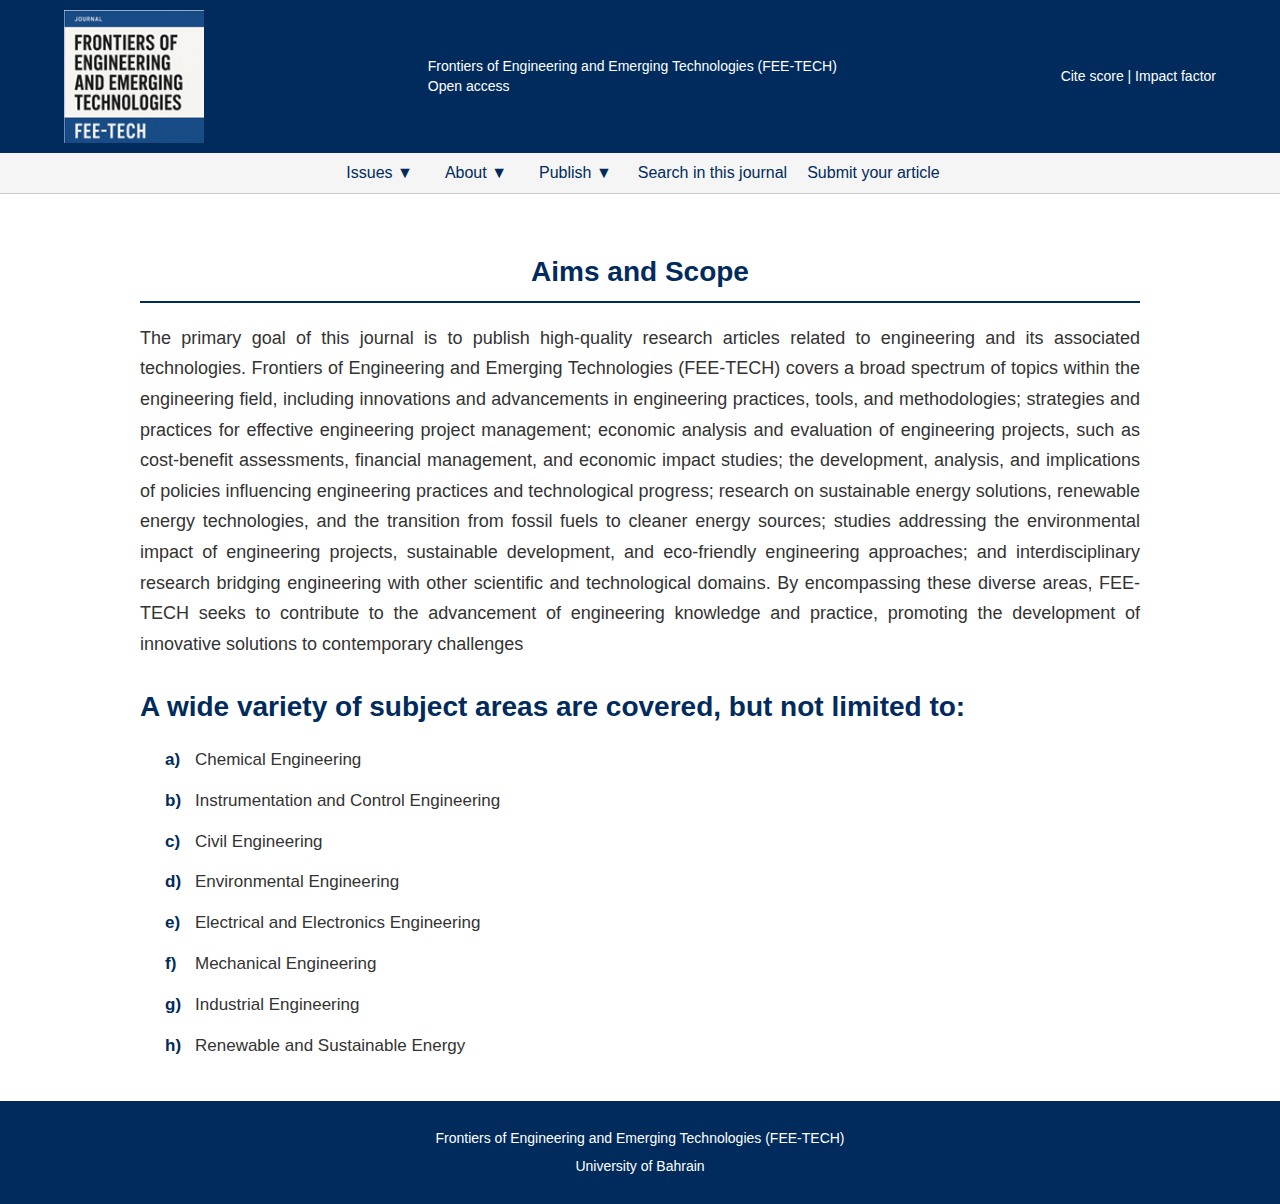
<file: index.html>
<!DOCTYPE html>
<html lang="en">

<head>
    <meta charset="UTF-8">
    <meta name="viewport" content="width=device-width, initial-scale=1.0">
    <title>Aims & Scope - Frontiers of Engineering and Emerging Technologies (FEE-TECH)</title>
    <link rel="icon" type="image/png" href="/images/logo2.png">
    <link rel="stylesheet" href="css/nav.css">
    <link rel="stylesheet" href="css/aims.css">
    <link rel="stylesheet" href="css/Global.css">

</head>

<body>
    <header class="Header">
        <div class="Nav-Container">
            <img src="images/Picture2.png" width="140px" alt="ali">
            <div class="Nav-Title">
                <p>Frontiers of Engineering and Emerging Technologies (FEE-TECH)</p>
                <p>Open access</p>
            </div>
            <div class="Cite-Score">
                <p>Cite score | Impact factor</p>
            </div>
        </div>
    </header>


    <div class="list-Container">

        <div class="list">
            <div class="list-item">
                <button class="dropbtn">Issues ▼</button>
                <div class="dropdown-content">
                    <a href="#">Latest Issue</a>
                    <a href="#">All Issues</a>
                </div>

            </div>

            <div class="list-item">
                <button class="dropbtn">About ▼</button>
                <div class="dropdown-content">
                    <a href="index.html">Aims and scope</a>
                    <a href="Editorial.html">Editorial board</a>
                    <a href="insight.html">Journal insights</a>
                </div>
            </div>

            <div class="list-item">
                <button class="dropbtn">Publish ▼</button>
                <div class="dropdown-content">
                    <a href="guide.html">Guide for authors</a>
                    <a href="#">Call for papers</a>
                </div>
            </div>

            <a href="#">Search in this journal</a>
            <a href="#">Submit your article</a>
            

        </div>
    </div>


    <div class="Aim">
        <h1>Aims and Scope</h1>
        <p>
            The primary goal of this journal is to publish high-quality research articles related to engineering and its
            associated technologies. Frontiers of Engineering and Emerging Technologies (FEE-TECH) covers a broad
            spectrum of topics within the engineering field, including innovations and advancements in engineering
            practices, tools, and methodologies; strategies and practices for effective engineering project management;
            economic analysis and evaluation of engineering projects, such as cost-benefit assessments, financial
            management, and economic impact studies; the development, analysis, and implications of policies influencing
            engineering practices and technological progress; research on sustainable energy solutions, renewable energy
            technologies, and the transition from fossil fuels to cleaner energy sources; studies addressing the
            environmental impact of engineering projects, sustainable development, and eco-friendly engineering
            approaches; and interdisciplinary research bridging engineering with other scientific and technological
            domains. By encompassing these diverse areas, FEE-TECH seeks to contribute to the advancement of engineering
            knowledge and practice, promoting the development of innovative solutions to contemporary challenges
        </p>
        <h2>A wide variety of subject areas are covered, but not limited to:</h2>
        <ol>
            <li>Chemical Engineering</li>
            <li>Instrumentation and Control Engineering</li>
            <li>Civil Engineering</li>
            <li>Environmental Engineering</li>
            <li>Electrical and Electronics Engineering</li>
            <li>Mechanical Engineering</li>
            <li>Industrial Engineering</li>
            <li>Renewable and Sustainable Energy</li>
        </ol>

    </div>

    <footer class="footer">
        <div class="footer-content">
            <p>Frontiers of Engineering and Emerging Technologies (FEE-TECH)</p>
            <p>University of Bahrain </p>
        </div>
    </footer>



</body>

</html>
</file>
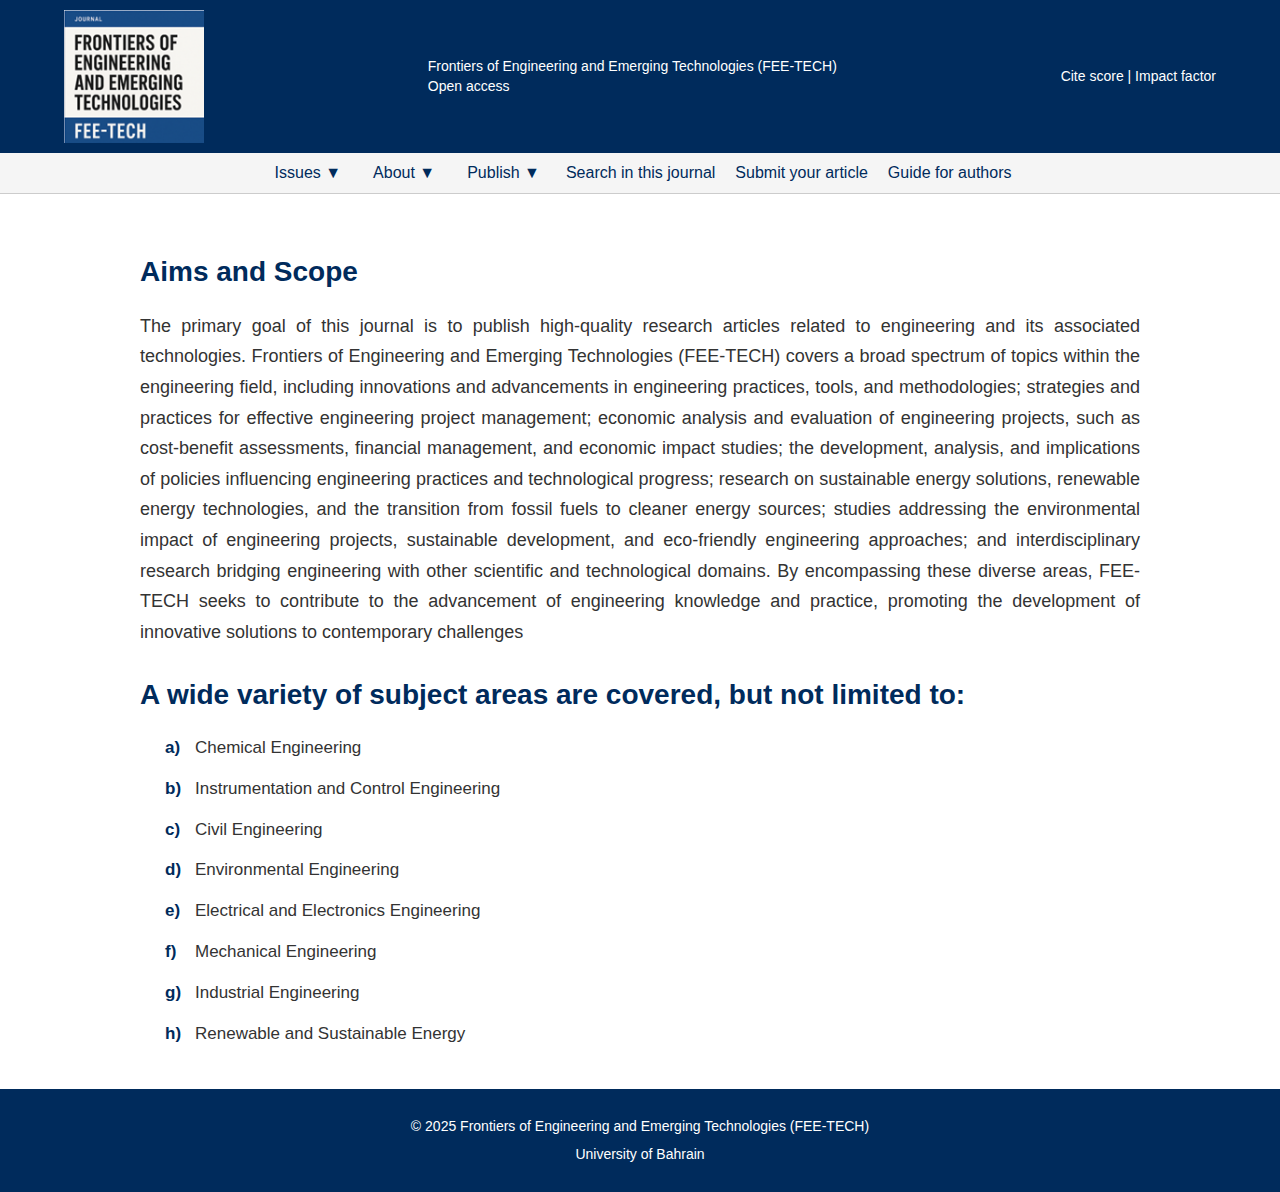
<file: html/index.html>
<!DOCTYPE html>
<html lang="en">

<head>
    <meta charset="UTF-8">
    <meta name="viewport" content="width=device-width, initial-scale=1.0">
    <title>Aims & Scope</title>
    <link rel="stylesheet" href="/css/nav.css">
    <link rel="stylesheet" href="/css/aims.css">

</head>

<body>
    <header class="Header">
        <div class="Nav-Container">
            <img src="/images/Picture2.png" width="140px" alt="ali">
            <div class="Nav-Title">
                <p>Frontiers of Engineering and Emerging Technologies (FEE-TECH)</p>
                <p>Open access</p>
            </div>
            <div class="Cite-Score">
                <p>Cite score | Impact factor</p>
            </div>
        </div>
    </header>


    <div class="list-Container">

        <div class="list">
            <div class="list-item">
                <button class="dropbtn">Issues ▼</button>
                <div class="dropdown-content">
                    <a href="#">Latest Issue</a>
                    <a href="#">All Issues</a>
                </div>

            </div>

            <div class="list-item">
                <button class="dropbtn">About ▼</button>
                <div class="dropdown-content">
                    <a href="index.html">Aims and scope</a>
                    <a href="Editorial.html">Editorial board</a>
                    <a href="insight.html">Journal insights</a>
                </div>
            </div>

            <div class="list-item">
                <button class="dropbtn">Publish ▼</button>
                <div class="dropdown-content">
                    <a href="#">Guide for authors</a>
                    <a href="#">Call for papers</a>
                </div>
            </div>

            <a href="#">Search in this journal</a>
            <a href="#">Submit your article</a>
            <a href="#">Guide for authors</a>

        </div>
    </div>


    <div class="Aim">
        <h1>Aims and Scope</h1>
        <p>
            The primary goal of this journal is to publish high-quality research articles related to engineering and its
            associated technologies. Frontiers of Engineering and Emerging Technologies (FEE-TECH) covers a broad
            spectrum of topics within the engineering field, including innovations and advancements in engineering
            practices, tools, and methodologies; strategies and practices for effective engineering project management;
            economic analysis and evaluation of engineering projects, such as cost-benefit assessments, financial
            management, and economic impact studies; the development, analysis, and implications of policies influencing
            engineering practices and technological progress; research on sustainable energy solutions, renewable energy
            technologies, and the transition from fossil fuels to cleaner energy sources; studies addressing the
            environmental impact of engineering projects, sustainable development, and eco-friendly engineering
            approaches; and interdisciplinary research bridging engineering with other scientific and technological
            domains. By encompassing these diverse areas, FEE-TECH seeks to contribute to the advancement of engineering
            knowledge and practice, promoting the development of innovative solutions to contemporary challenges
        </p>
        <h2>A wide variety of subject areas are covered, but not limited to:</h2>
        <ol>
            <li>Chemical Engineering</li>
            <li>Instrumentation and Control Engineering</li>
            <li>Civil Engineering</li>
            <li>Environmental Engineering</li>
            <li>Electrical and Electronics Engineering</li>
            <li>Mechanical Engineering</li>
            <li>Industrial Engineering</li>
            <li>Renewable and Sustainable Energy</li>
        </ol>

    </div>

    <footer class="footer">
        <div class="footer-content">
            <p>© 2025 Frontiers of Engineering and Emerging Technologies (FEE-TECH)</p>
            <p>University of Bahrain </p>
        </div>
    </footer>



</body>

</html>
</file>
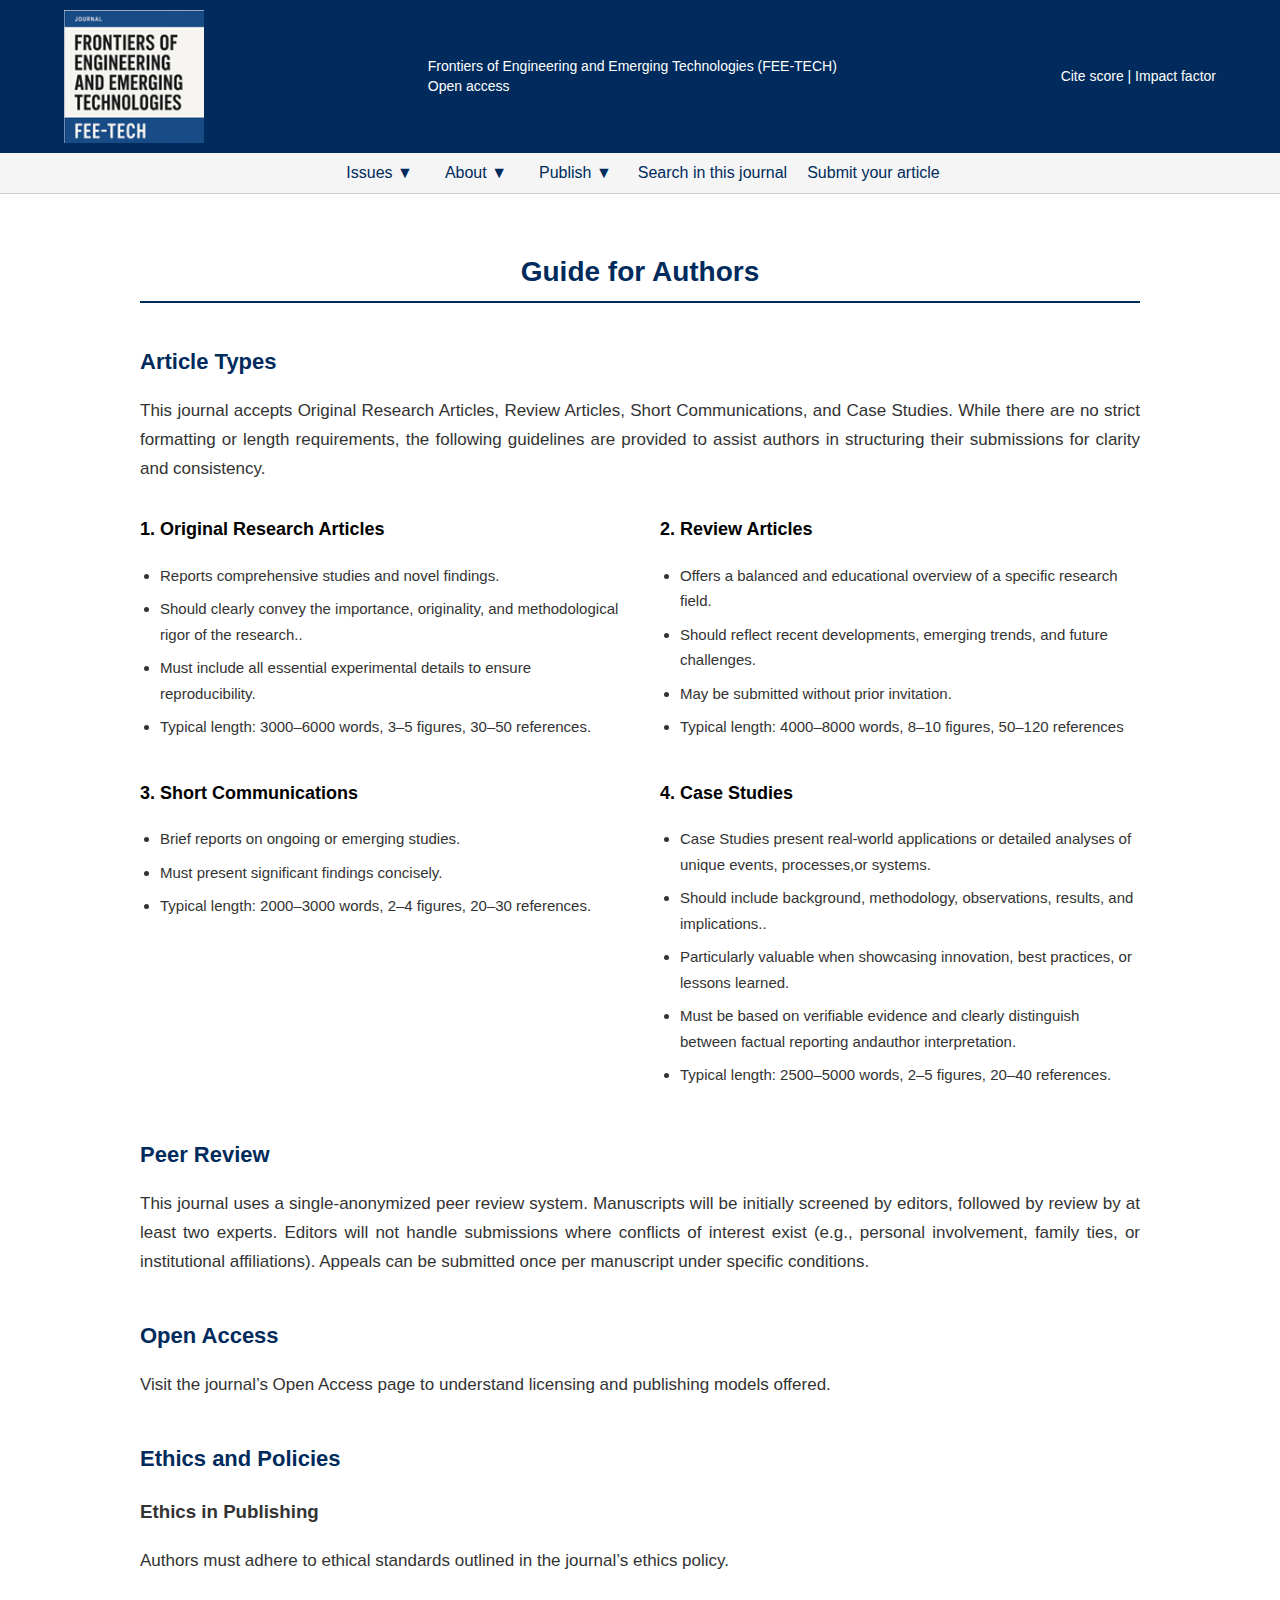
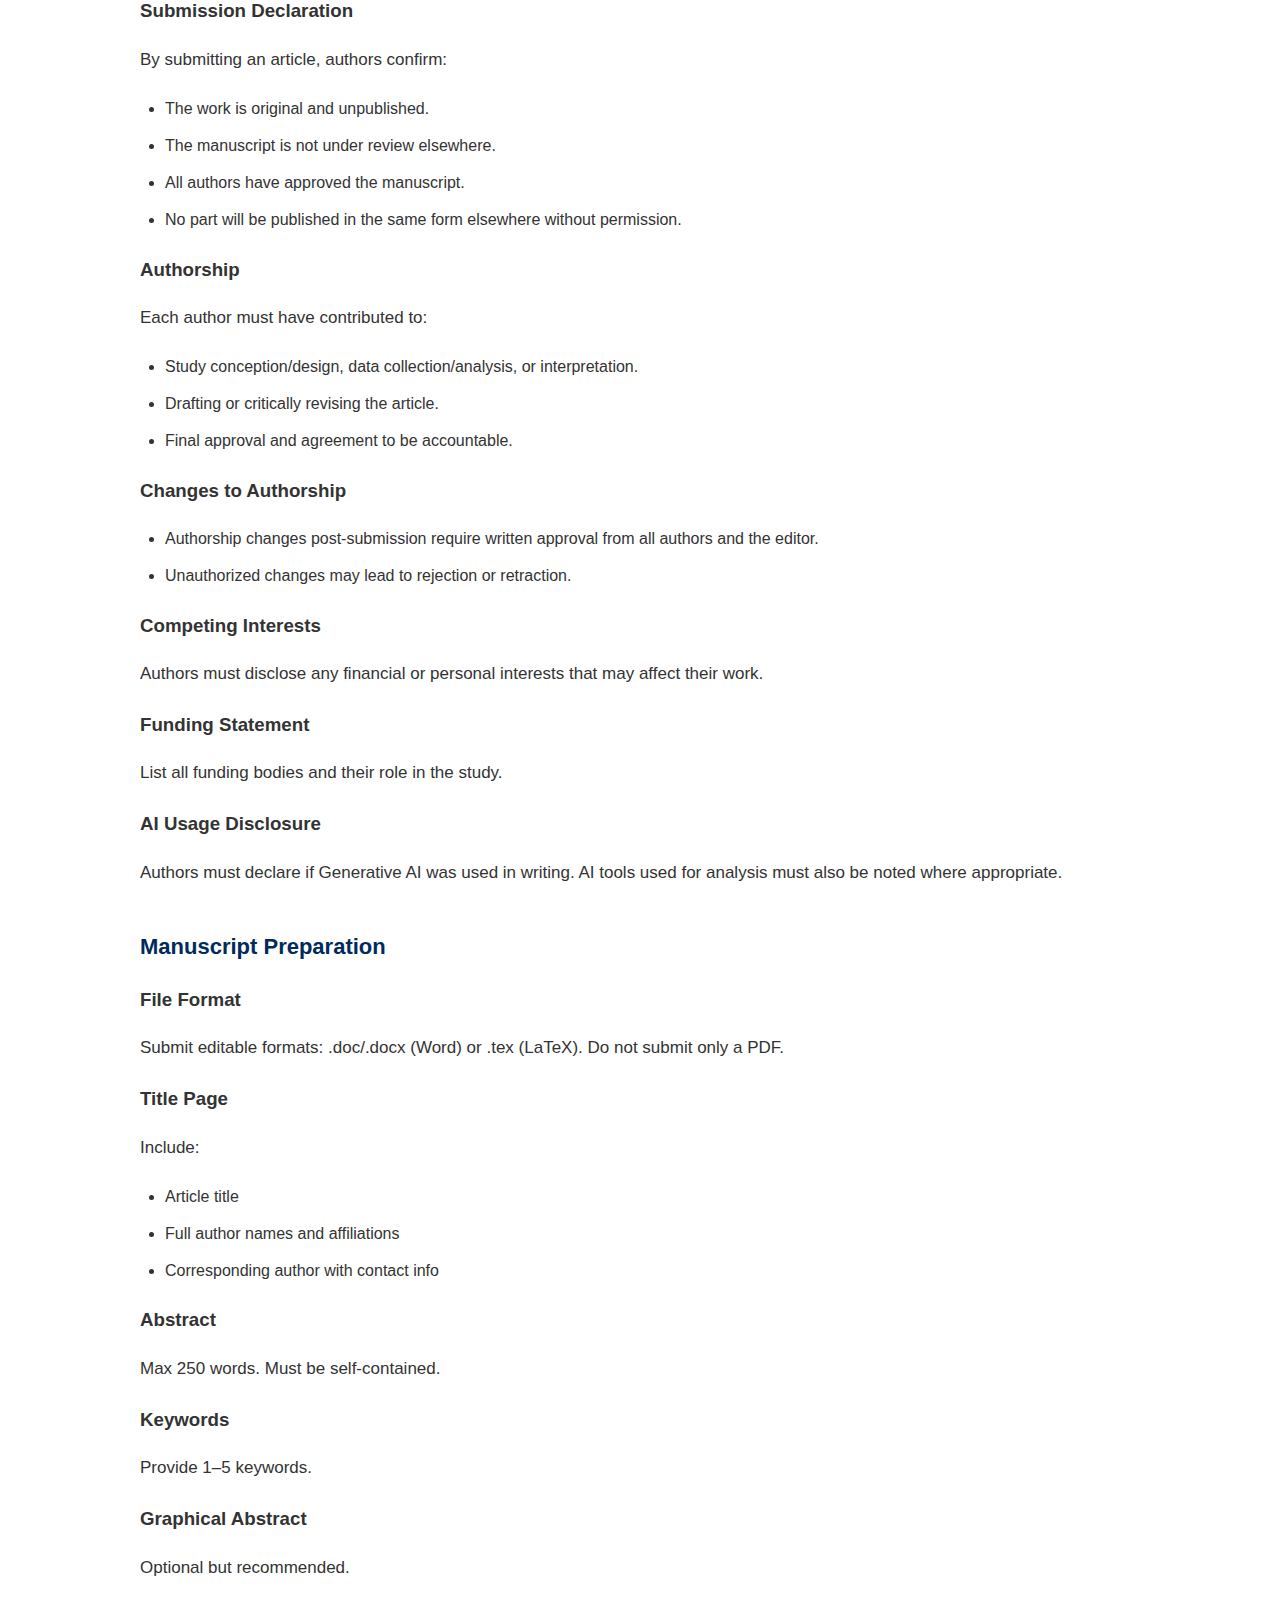
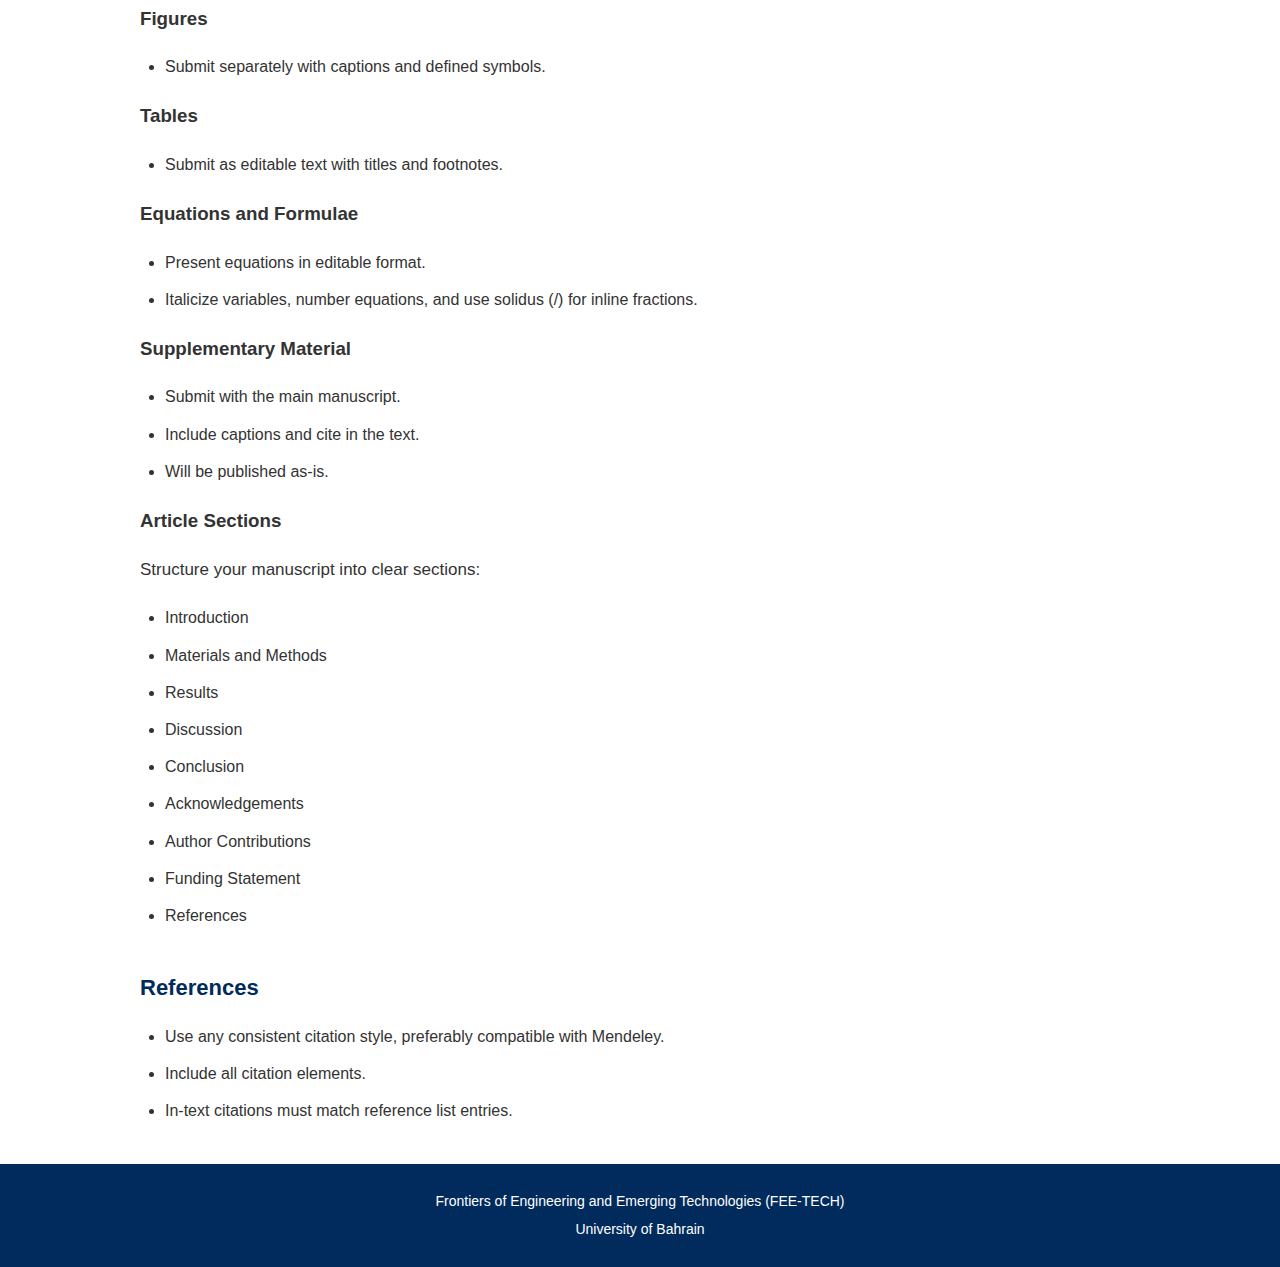
<file: guide.html>
<!DOCTYPE html>
<html lang="en">

<head>
    <meta charset="UTF-8" />
    <meta name="viewport" content="width=device-width, initial-scale=1.0" />
    <title>Guide for Authors - Frontiers of Engineering and Emerging Technologies (FEE-TECH)</title>
    <link rel="icon" type="image/png" href="/images/logo2.png">
    <link rel="stylesheet" href="css/nav.css" />
    <link rel="stylesheet" href="css/guide.css" />
    <link rel="stylesheet" href="css/Global.css" />
</head>

<body>


    <header class="Header">
        <div class="Nav-Container">
            <img src="images/Picture2.png" width="140px" alt="logo" />
            <div class="Nav-Title">
                <p>Frontiers of Engineering and Emerging Technologies (FEE-TECH)</p>
                <p>Open access</p>
            </div>
            <div class="Cite-Score">
                <p>Cite score | Impact factor</p>
            </div>
        </div>
    </header>

    <div class="list-Container">
        <div class="list">
            <div class="list-item">
                <button class="dropbtn">Issues ▼</button>
                <div class="dropdown-content">
                    <a href="#">Latest Issue</a>
                    <a href="#">All Issues</a>
                </div>
            </div>
            <div class="list-item">
                <button class="dropbtn">About ▼</button>
                <div class="dropdown-content">
                    <a href="index.html">Aims and Scope</a>
                    <a href="Editorial.html">Editorial Board</a>
                    <a href="insight.html">Journal Insights</a>
                </div>
            </div>
            <div class="list-item">
                <button class="dropbtn">Publish ▼</button>
                <div class="dropdown-content">
                    <a href="guide.html">Guide for Authors</a>
                    <a href="#">Call for Papers</a>
                </div>
            </div>
            <a href="#">Search in this journal</a>
            <a href="#">Submit your article</a>
            
        </div>
    </div>


    <div class="Guide">
        <h1>Guide for Authors</h1>

        <h2>Article Types</h2>
        <p>
            This journal accepts Original Research Articles, Review Articles, Short Communications, and Case
            Studies. While there are no strict formatting or length requirements, the following guidelines are
            provided
            to assist authors in structuring their submissions for clarity and consistency.
        </p>

        <div class="grid-container">
            <div class="type-card">
                <h3>1. Original Research Articles</h3>
                <ul>
                    <li>Reports comprehensive studies and novel findings.</li>
                    <li>Should clearly convey the importance, originality, and methodological rigor of the
                        research..
                    </li>
                    <li>Must include all essential experimental details to ensure reproducibility.</li>
                    <li>Typical length: 3000–6000 words, 3–5 figures, 30–50 references.</li>
                </ul>
            </div>

            <div class="type-card">
                <h3>2. Review Articles</h3>
                <ul>
                    <li>Offers a balanced and educational overview of a specific research field.</li>
                    <li>Should reflect recent developments, emerging trends, and future challenges.</li>
                    <li>May be submitted without prior invitation.</li>
                    <li>Typical length: 4000–8000 words, 8–10 figures, 50–120 references</li>
                </ul>
            </div>

            <div class="type-card">
                <h3>3. Short Communications</h3>
                <ul>
                    <li>Brief reports on ongoing or emerging studies.</li>
                    <li>Must present significant findings concisely.</li>
                    <li>Typical length: 2000–3000 words, 2–4 figures, 20–30 references.</li>
                </ul>
            </div>

            <div class="type-card">
                <h3>4. Case Studies</h3>
                <ul>
                    <li>Case Studies present real-world applications or detailed analyses of unique events,
                        processes,or
                        systems.</li>
                    <li>Should include background, methodology, observations, results, and implications..</li>
                    <li>Particularly valuable when showcasing innovation, best practices, or lessons learned.</li>
                    <li>Must be based on verifiable evidence and clearly distinguish between factual reporting
                        andauthor
                        interpretation.</li>
                    <li>Typical length: 2500–5000 words, 2–5 figures, 20–40 references.</li>
                </ul>
            </div>
        </div>
        <h2>Peer Review</h2>
        <p>
            This journal uses a single-anonymized peer review system. Manuscripts will be initially screened by
            editors, followed by review by at least two experts.
            Editors will not handle submissions where conflicts of interest exist (e.g., personal involvement, family
            ties, or institutional affiliations). Appeals can be submitted once per manuscript under specific
            conditions.

        </p>

        <h2>Open Access</h2>
        <p>
            Visit the journal’s Open Access page to understand licensing and publishing models offered.
        </p>

        <h2>Ethics and Policies</h2>

        <h3>Ethics in Publishing</h3>
        <p>Authors must adhere to ethical standards outlined in the journal’s ethics policy.</p>

        <h3>Submission Declaration</h3>
        <p>By submitting an article, authors confirm:</p>
        <ul>
            <li>The work is original and unpublished.</li>
            <li>The manuscript is not under review elsewhere.</li>
            <li>All authors have approved the manuscript.</li>
            <li>No part will be published in the same form elsewhere without permission.</li>
        </ul>

        <h3>Authorship</h3>
        <p>Each author must have contributed to:</p>
        <ul>
            <li>Study conception/design, data collection/analysis, or interpretation.</li>
            <li>Drafting or critically revising the article.</li>
            <li>Final approval and agreement to be accountable.</li>
        </ul>

        <h3>Changes to Authorship</h3>
        <ul>
            <li>Authorship changes post-submission require written approval from all authors and the editor.</li>
            <li>Unauthorized changes may lead to rejection or retraction.</li>
        </ul>

        <h3>Competing Interests</h3>
        <p>Authors must disclose any financial or personal interests that may affect their work.</p>

        <h3>Funding Statement</h3>
        <p>List all funding bodies and their role in the study.</p>

        <h3>AI Usage Disclosure</h3>
        <p>
            Authors must declare if Generative AI was used in writing. AI tools used for analysis must also be noted
            where appropriate.
        </p>

        <h2>Manuscript Preparation</h2>

        <h3>File Format</h3>
        <p>Submit editable formats: .doc/.docx (Word) or .tex (LaTeX). Do not submit only a PDF.</p>

        <h3>Title Page</h3>
        <p>Include:</p>
        <ul>
            <li>Article title</li>
            <li>Full author names and affiliations</li>
            <li>Corresponding author with contact info</li>
        </ul>

        <h3>Abstract</h3>
        <p>Max 250 words. Must be self-contained.</p>

        <h3>Keywords</h3>
        <p>Provide 1–5 keywords.</p>

        <h3>Graphical Abstract</h3>
        <p>Optional but recommended.</p>

        <h3>Figures</h3>
        <ul>
            <li>Submit separately with captions and defined symbols.</li>
        </ul>

        <h3>Tables</h3>
        <ul>
            <li>Submit as editable text with titles and footnotes.</li>
        </ul>

        <h3>Equations and Formulae</h3>
        <ul>
            <li>Present equations in editable format.</li>
            <li>Italicize variables, number equations, and use solidus (/) for inline fractions.</li>
        </ul>

        <h3>Supplementary Material</h3>
        <ul>
            <li>Submit with the main manuscript.</li>
            <li>Include captions and cite in the text.</li>
            <li>Will be published as-is.</li>
        </ul>

        <h3>Article Sections</h3>
        <p>Structure your manuscript into clear sections:</p>
        <ul>
            <li>Introduction</li>
            <li>Materials and Methods</li>
            <li>Results</li>
            <li>Discussion</li>
            <li>Conclusion</li>
            <li>Acknowledgements</li>
            <li>Author Contributions</li>
            <li>Funding Statement</li>
            <li>References</li>
        </ul>

        <h2>References</h2>
        <ul>
            <li>Use any consistent citation style, preferably compatible with Mendeley.</li>
            <li>Include all citation elements.</li>
            <li>In-text citations must match reference list entries.</li>
        </ul>


    </div>


    <footer class="footer">
        <div class="footer-content">
            <p>Frontiers of Engineering and Emerging Technologies (FEE-TECH)</p>
            <p>University of Bahrain</p>
        </div>
    </footer>

</body>

</html>
</file>
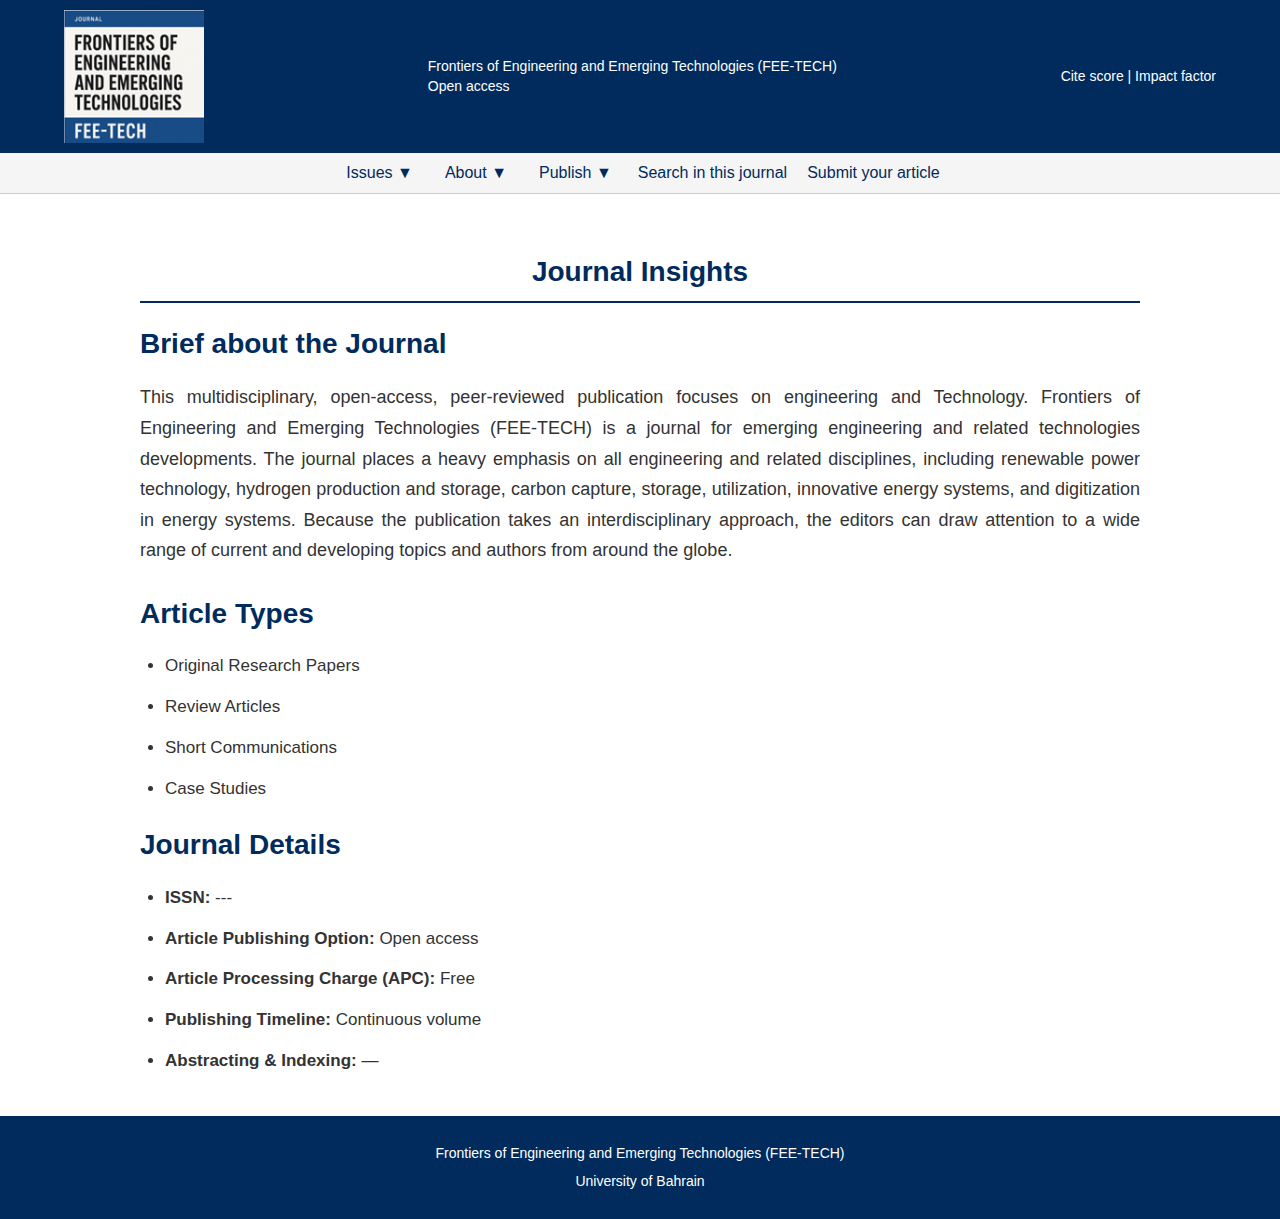
<file: insight.html>
<!DOCTYPE html>
<html lang="en">

<head>
  <meta charset="UTF-8" />
  <meta name="viewport" content="width=device-width, initial-scale=1.0" />
  <title>Journal Insights - Frontiers of Engineering and Emerging Technologies (FEE-TECH)</title>
  <link rel="icon" type="image/png" href="/images/logo2.png">
  <link rel="stylesheet" href="css/nav.css" />
  <link rel="stylesheet" href="css/insight.css" />
  <link rel="stylesheet" href="css/Global.css" />

</head>

<body>


  <header class="Header">
    <div class="Nav-Container">
      <img src="images/Picture2.png" width="140px" alt="logo" />
      <div class="Nav-Title">
        <p>Frontiers of Engineering and Emerging Technologies (FEE-TECH)</p>
        <p>Open access</p>
      </div>
      <div class="Cite-Score">
        <p>Cite score | Impact factor</p>
      </div>
    </div>
  </header>


  <div class="list-Container">
    <div class="list">
      <div class="list-item">
        <button class="dropbtn">Issues ▼</button>
        <div class="dropdown-content">
          <a href="#">Latest Issue</a>
          <a href="#">All Issues</a>
        </div>
      </div>
      <div class="list-item">
        <button class="dropbtn">About ▼</button>
        <div class="dropdown-content">
          <a href="index.html">Aims and Scope</a>
          <a href="Editorial.html">Editorial Board</a>
          <a href="insight.html">Journal Insights</a>
        </div>
      </div>
      <div class="list-item">
        <button class="dropbtn">Publish ▼</button>
        <div class="dropdown-content">
          <a href="guide.html">Guide for Authors</a>
          <a href="#">Call for Papers</a>
        </div>
      </div>
      <a href="#">Search in this journal</a>
      <a href="#">Submit your article</a>
      
    </div>
  </div>

  <div class="Insights">
    <h1>Journal Insights</h1>

    <h2>Brief about the Journal</h2>
    <p>
      This multidisciplinary, open-access, peer-reviewed publication focuses
      on engineering and Technology. Frontiers of Engineering and Emerging Technologies (FEE-TECH) is
      a journal for emerging engineering and related technologies developments. The journal places a
      heavy emphasis on all engineering and related disciplines, including renewable power technology,
      hydrogen production and storage, carbon capture, storage, utilization, innovative energy systems,
      and digitization in energy systems. Because the publication takes an interdisciplinary approach,
      the editors can draw attention to a wide range of current and developing topics and authors from
      around the globe.

    </p>

    <h2>Article Types</h2>
    <div class="list1">
      <ul>
        <li>Original Research Papers</li>
        <li>Review Articles</li>
        <li>Short Communications</li>
        <li>Case Studies</li>
      </ul>
    </div>

    <h2>Journal Details</h2>
    <div class="list1">
      <ul>
        <li><strong>ISSN:</strong> ---</li>
        <li><strong>Article Publishing Option:</strong> Open access</li>
        <li><strong>Article Processing Charge (APC):</strong> Free</li>
        <li><strong>Publishing Timeline:</strong> Continuous volume</li>
        <li><strong>Abstracting & Indexing:</strong> —</li>
      </ul>
    </div>
  </div>

  <!-- Footer -->
  <footer class="footer">
    <div class="footer-content">
      <p>Frontiers of Engineering and Emerging Technologies (FEE-TECH)</p>
      <p>University of Bahrain</p>
    </div>
  </footer>

</body>

</html>
</file>
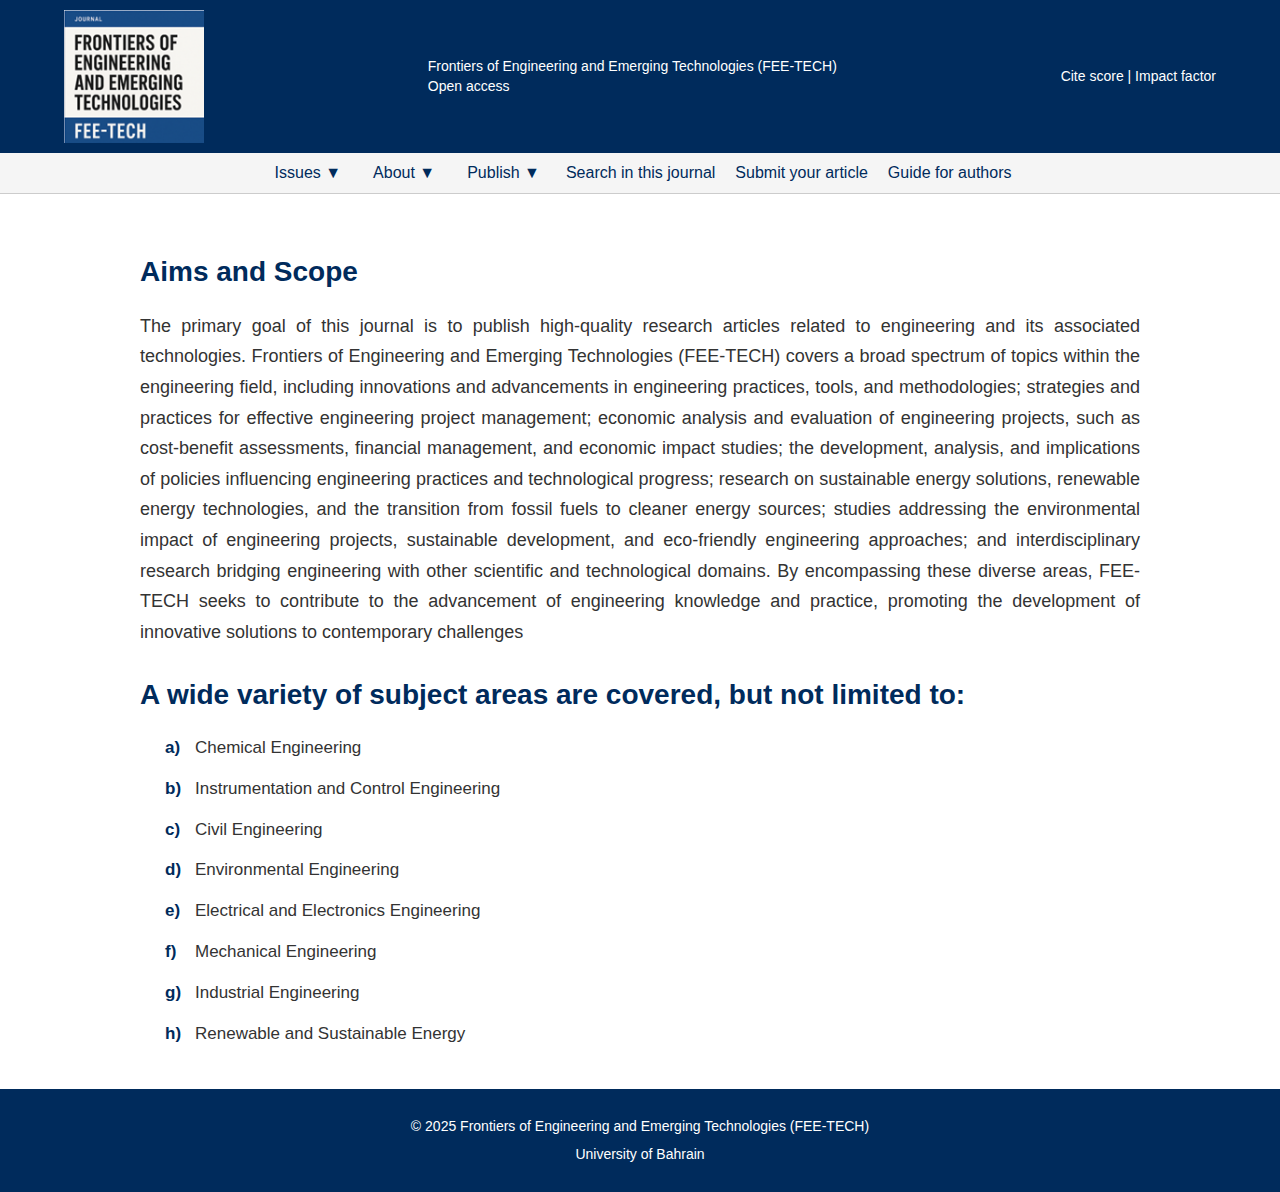
<file: html/aims.html>
<!DOCTYPE html>
<html lang="en">

<head>
    <meta charset="UTF-8">
    <meta name="viewport" content="width=device-width, initial-scale=1.0">
    <title>Aims & Scope</title>
    <link rel="stylesheet" href="/css/nav.css">
    <link rel="stylesheet" href="/css/aims.css">

</head>

<body>
    <header class="Header">
        <div class="Nav-Container">
            <img src="/images/Picture2.png" width="140px" alt="ali">
            <div class="Nav-Title">
                <p>Frontiers of Engineering and Emerging Technologies (FEE-TECH)</p>
                <p>Open access</p>
            </div>
            <div class="Cite-Score">
                <p>Cite score | Impact factor</p>
            </div>
        </div>
    </header>


    <div class="list-Container">

        <div class="list">
            <div class="list-item">
                <button class="dropbtn">Issues ▼</button>
                <div class="dropdown-content">
                    <a href="#">Latest Issue</a>
                    <a href="#">All Issues</a>
                </div>

            </div>

            <div class="list-item">
                <button class="dropbtn">About ▼</button>
                <div class="dropdown-content">
                    <a href="aims.html">Aims and scope</a>
                    <a href="Editorial.html">Editorial board</a>
                    <a href="insight.html">Journal insights</a>
                </div>
            </div>

            <div class="list-item">
                <button class="dropbtn">Publish ▼</button>
                <div class="dropdown-content">
                    <a href="#">Guide for authors</a>
                    <a href="#">Call for papers</a>
                </div>
            </div>

            <a href="#">Search in this journal</a>
            <a href="#">Submit your article</a>
            <a href="#">Guide for authors</a>

        </div>
    </div>


    <div class="Aim">
        <h1>Aims and Scope</h1>
        <p>
            The primary goal of this journal is to publish high-quality research articles related to engineering and its
            associated technologies. Frontiers of Engineering and Emerging Technologies (FEE-TECH) covers a broad
            spectrum of topics within the engineering field, including innovations and advancements in engineering
            practices, tools, and methodologies; strategies and practices for effective engineering project management;
            economic analysis and evaluation of engineering projects, such as cost-benefit assessments, financial
            management, and economic impact studies; the development, analysis, and implications of policies influencing
            engineering practices and technological progress; research on sustainable energy solutions, renewable energy
            technologies, and the transition from fossil fuels to cleaner energy sources; studies addressing the
            environmental impact of engineering projects, sustainable development, and eco-friendly engineering
            approaches; and interdisciplinary research bridging engineering with other scientific and technological
            domains. By encompassing these diverse areas, FEE-TECH seeks to contribute to the advancement of engineering
            knowledge and practice, promoting the development of innovative solutions to contemporary challenges
        </p>
        <h2>A wide variety of subject areas are covered, but not limited to:</h2>
        <ol>
            <li>Chemical Engineering</li>
            <li>Instrumentation and Control Engineering</li>
            <li>Civil Engineering</li>
            <li>Environmental Engineering</li>
            <li>Electrical and Electronics Engineering</li>
            <li>Mechanical Engineering</li>
            <li>Industrial Engineering</li>
            <li>Renewable and Sustainable Energy</li>
        </ol>

    </div>

    <footer class="footer">
        <div class="footer-content">
            <p>© 2025 Frontiers of Engineering and Emerging Technologies (FEE-TECH)</p>
            <p>University of Bahrain </p>
        </div>
    </footer>



</body>

</html>
</file>
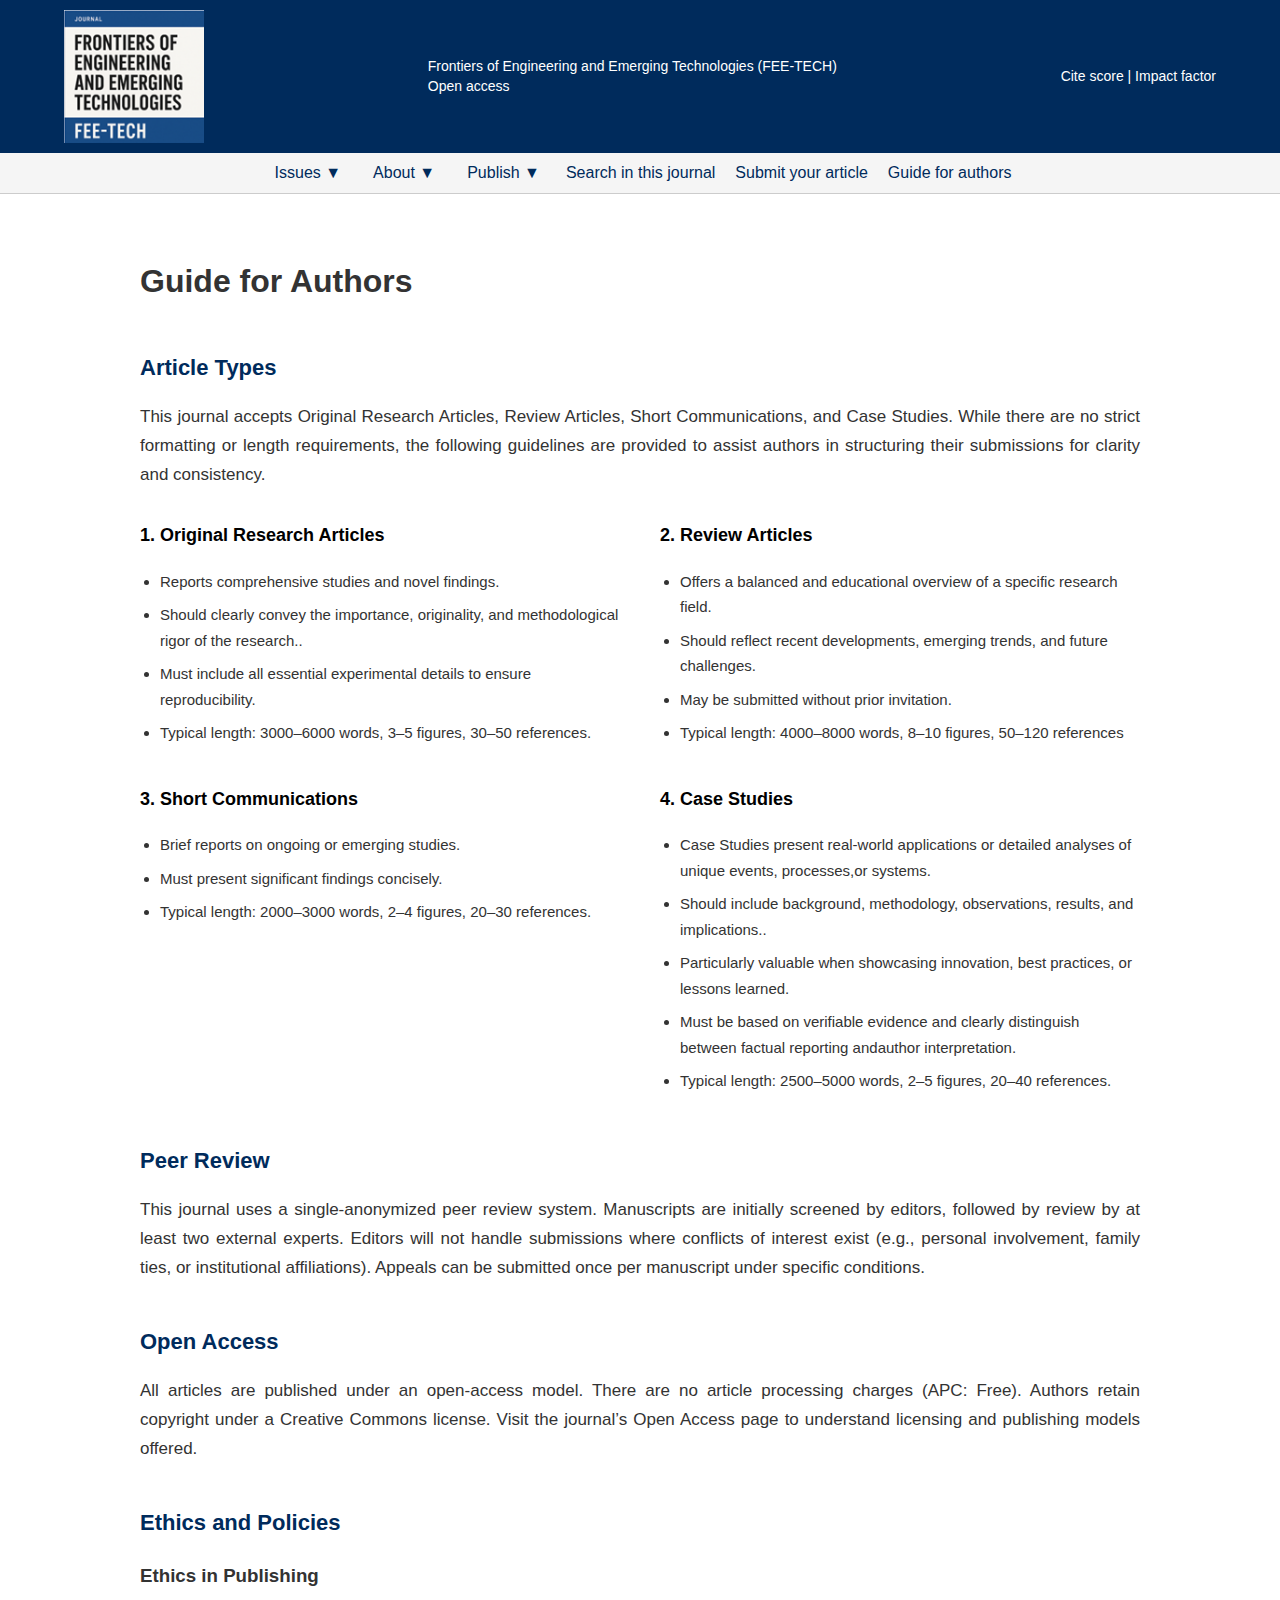
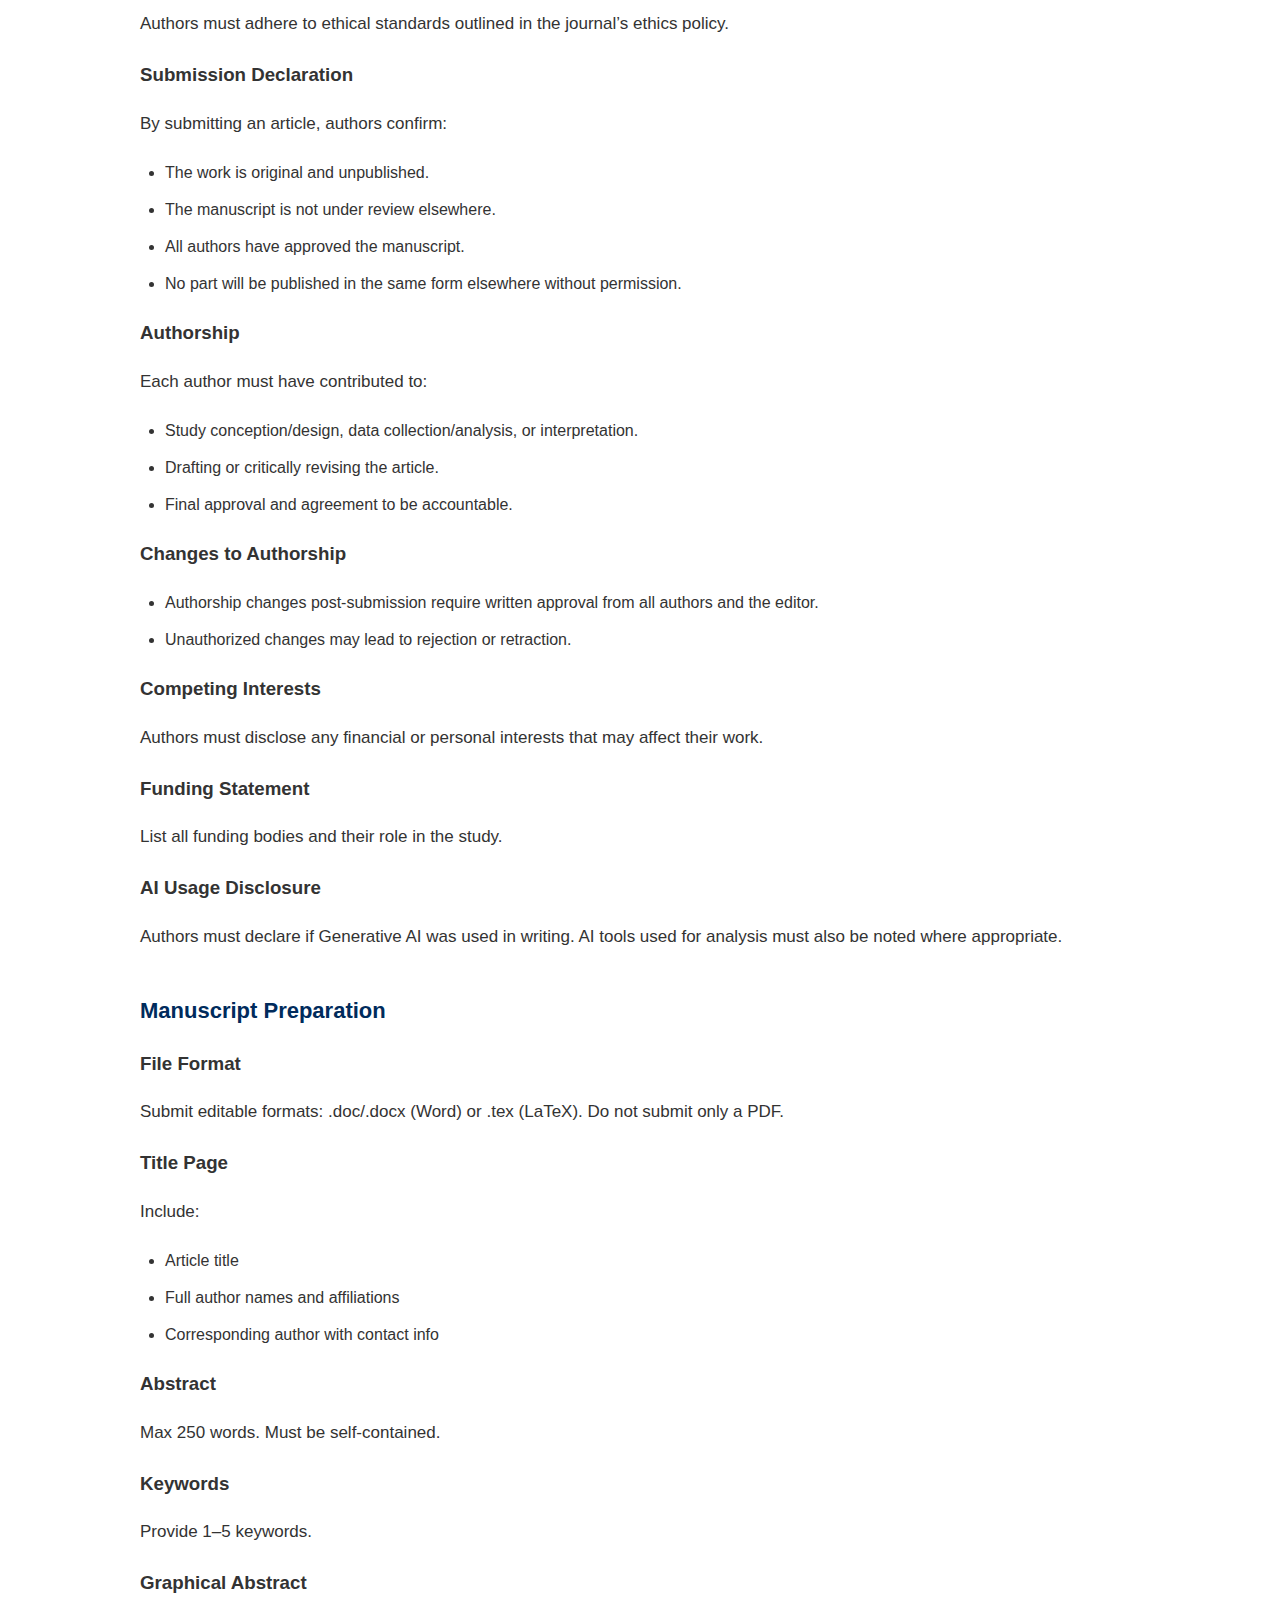
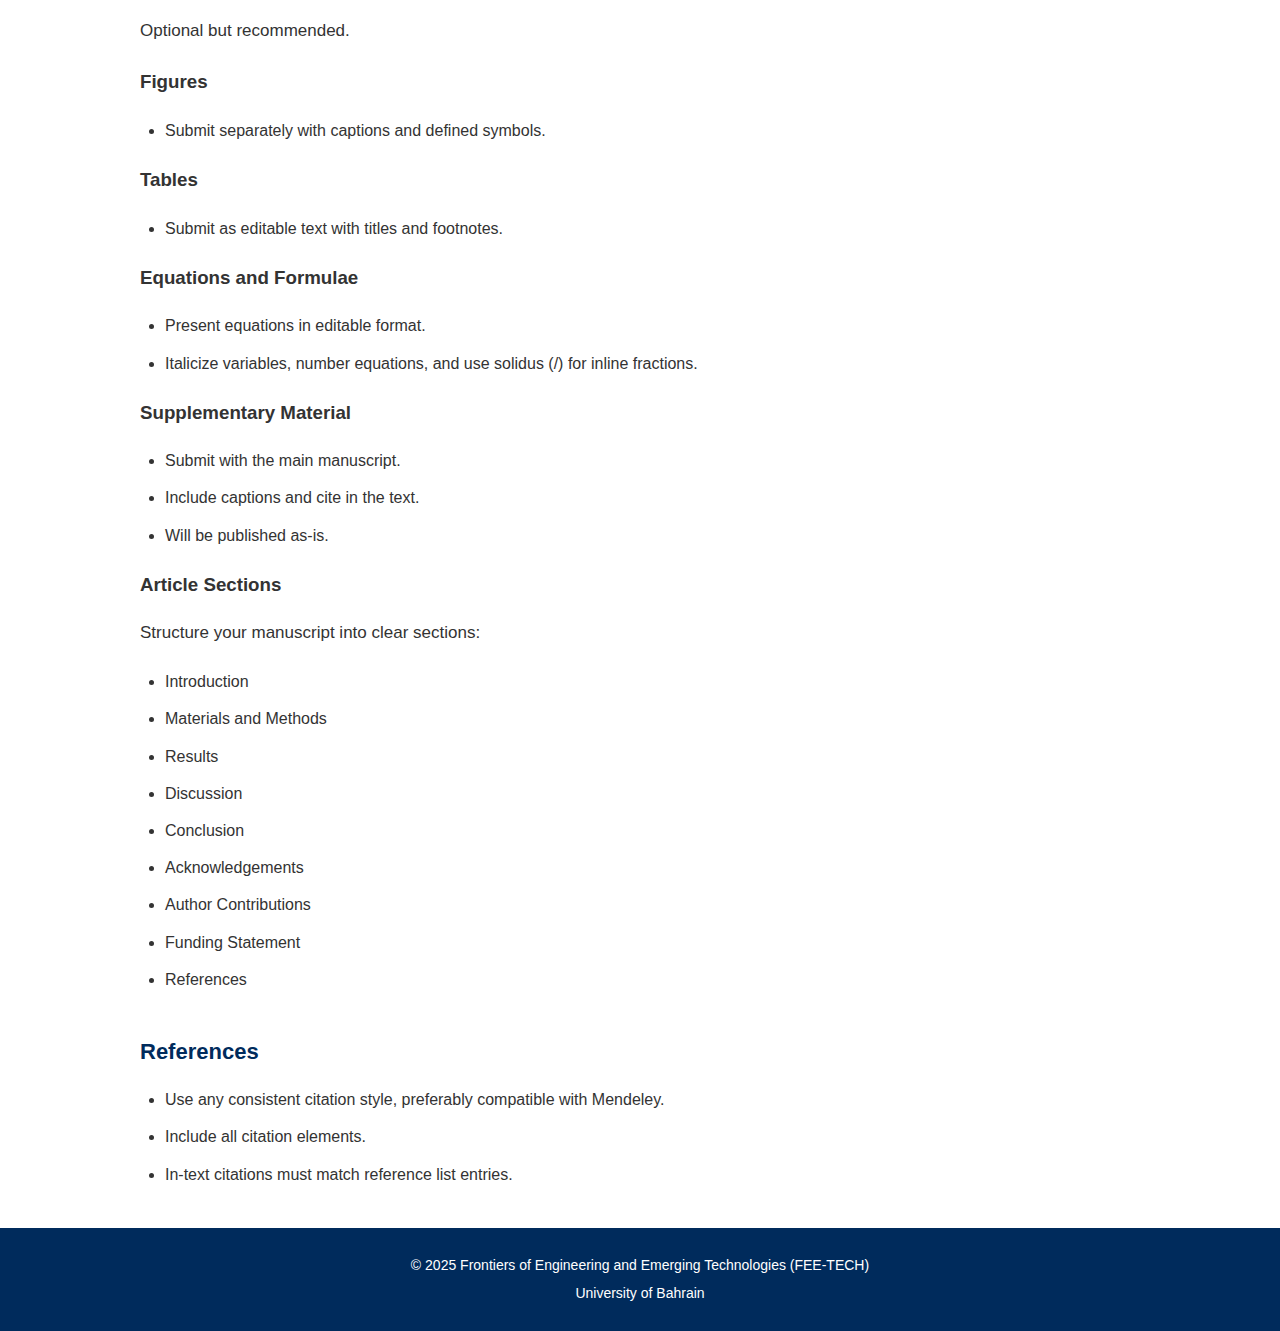
<file: html/guide.html>
<!DOCTYPE html>
<html lang="en">

<head>
    <meta charset="UTF-8" />
    <meta name="viewport" content="width=device-width, initial-scale=1.0" />
    <title>Guide for Authors</title>
    <link rel="stylesheet" href="/css/nav.css" />
    <link rel="stylesheet" href="/css/guide.css" />
</head>

<body>


    <header class="Header">
        <div class="Nav-Container">
            <img src="/images/Picture2.png" width="140px" alt="logo" />
            <div class="Nav-Title">
                <p>Frontiers of Engineering and Emerging Technologies (FEE-TECH)</p>
                <p>Open access</p>
            </div>
            <div class="Cite-Score">
                <p>Cite score | Impact factor</p>
            </div>
        </div>
    </header>

    <div class="list-Container">
        <div class="list">
            <div class="list-item">
                <button class="dropbtn">Issues ▼</button>
                <div class="dropdown-content">
                    <a href="#">Latest Issue</a>
                    <a href="#">All Issues</a>
                </div>
            </div>
            <div class="list-item">
                <button class="dropbtn">About ▼</button>
                <div class="dropdown-content">
                    <a href="index.html">Aims and Scope</a>
                    <a href="Editorial.html">Editorial Board</a>
                    <a href="insight.html">Journal Insights</a>
                </div>
            </div>
            <div class="list-item">
                <button class="dropbtn">Publish ▼</button>
                <div class="dropdown-content">
                    <a href="#">Guide for Authors</a>
                    <a href="#">Call for Papers</a>
                </div>
            </div>
            <a href="#">Search in this journal</a>
            <a href="#">Submit your article</a>
            <a href="#">Guide for authors</a>
        </div>
    </div>


    <div class="Guide">
        <h1>Guide for Authors</h1>

        <h2>Article Types</h2>
        <p>
            This journal accepts Original Research Articles, Review Articles, Short Communications, and Case
            Studies. While there are no strict formatting or length requirements, the following guidelines are
            provided
            to assist authors in structuring their submissions for clarity and consistency.
        </p>

        <div class="grid-container">
            <div class="type-card">
                <h3>1. Original Research Articles</h3>
                <ul>
                    <li>Reports comprehensive studies and novel findings.</li>
                    <li>Should clearly convey the importance, originality, and methodological rigor of the
                        research..
                    </li>
                    <li>Must include all essential experimental details to ensure reproducibility.</li>
                    <li>Typical length: 3000–6000 words, 3–5 figures, 30–50 references.</li>
                </ul>
            </div>

            <div class="type-card">
                <h3>2. Review Articles</h3>
                <ul>
                    <li>Offers a balanced and educational overview of a specific research field.</li>
                    <li>Should reflect recent developments, emerging trends, and future challenges.</li>
                    <li>May be submitted without prior invitation.</li>
                    <li>Typical length: 4000–8000 words, 8–10 figures, 50–120 references</li>
                </ul>
            </div>

            <div class="type-card">
                <h3>3. Short Communications</h3>
                <ul>
                    <li>Brief reports on ongoing or emerging studies.</li>
                    <li>Must present significant findings concisely.</li>
                    <li>Typical length: 2000–3000 words, 2–4 figures, 20–30 references.</li>
                </ul>
            </div>

            <div class="type-card">
                <h3>4. Case Studies</h3>
                <ul>
                    <li>Case Studies present real-world applications or detailed analyses of unique events,
                        processes,or
                        systems.</li>
                    <li>Should include background, methodology, observations, results, and implications..</li>
                    <li>Particularly valuable when showcasing innovation, best practices, or lessons learned.</li>
                    <li>Must be based on verifiable evidence and clearly distinguish between factual reporting
                        andauthor
                        interpretation.</li>
                    <li>Typical length: 2500–5000 words, 2–5 figures, 20–40 references.</li>
                </ul>
            </div>
        </div>
        <h2>Peer Review</h2>
        <p>
            This journal uses a single-anonymized peer review system. Manuscripts are initially screened by editors,
            followed by review by at least two external experts.
            Editors will not handle submissions where conflicts of interest exist (e.g., personal involvement,
            family
            ties, or institutional affiliations).
            Appeals can be submitted once per manuscript under specific conditions.
        </p>

        <h2>Open Access</h2>
        <p>
            All articles are published under an open-access model. There are no article processing charges (APC:
            Free).
            Authors retain copyright under a Creative Commons license.
            Visit the journal’s Open Access page to understand licensing and publishing models offered.
        </p>

        <h2>Ethics and Policies</h2>

        <h3>Ethics in Publishing</h3>
        <p>Authors must adhere to ethical standards outlined in the journal’s ethics policy.</p>

        <h3>Submission Declaration</h3>
        <p>By submitting an article, authors confirm:</p>
        <ul>
            <li>The work is original and unpublished.</li>
            <li>The manuscript is not under review elsewhere.</li>
            <li>All authors have approved the manuscript.</li>
            <li>No part will be published in the same form elsewhere without permission.</li>
        </ul>

        <h3>Authorship</h3>
        <p>Each author must have contributed to:</p>
        <ul>
            <li>Study conception/design, data collection/analysis, or interpretation.</li>
            <li>Drafting or critically revising the article.</li>
            <li>Final approval and agreement to be accountable.</li>
        </ul>

        <h3>Changes to Authorship</h3>
        <ul>
            <li>Authorship changes post-submission require written approval from all authors and the editor.</li>
            <li>Unauthorized changes may lead to rejection or retraction.</li>
        </ul>

        <h3>Competing Interests</h3>
        <p>Authors must disclose any financial or personal interests that may affect their work.</p>

        <h3>Funding Statement</h3>
        <p>List all funding bodies and their role in the study.</p>

        <h3>AI Usage Disclosure</h3>
        <p>
            Authors must declare if Generative AI was used in writing. AI tools used for analysis must also be noted
            where appropriate.
        </p>

        <h2>Manuscript Preparation</h2>

        <h3>File Format</h3>
        <p>Submit editable formats: .doc/.docx (Word) or .tex (LaTeX). Do not submit only a PDF.</p>

        <h3>Title Page</h3>
        <p>Include:</p>
        <ul>
            <li>Article title</li>
            <li>Full author names and affiliations</li>
            <li>Corresponding author with contact info</li>
        </ul>

        <h3>Abstract</h3>
        <p>Max 250 words. Must be self-contained.</p>

        <h3>Keywords</h3>
        <p>Provide 1–5 keywords.</p>

        <h3>Graphical Abstract</h3>
        <p>Optional but recommended.</p>

        <h3>Figures</h3>
        <ul>
            <li>Submit separately with captions and defined symbols.</li>
        </ul>

        <h3>Tables</h3>
        <ul>
            <li>Submit as editable text with titles and footnotes.</li>
        </ul>

        <h3>Equations and Formulae</h3>
        <ul>
            <li>Present equations in editable format.</li>
            <li>Italicize variables, number equations, and use solidus (/) for inline fractions.</li>
        </ul>

        <h3>Supplementary Material</h3>
        <ul>
            <li>Submit with the main manuscript.</li>
            <li>Include captions and cite in the text.</li>
            <li>Will be published as-is.</li>
        </ul>

        <h3>Article Sections</h3>
        <p>Structure your manuscript into clear sections:</p>
        <ul>
            <li>Introduction</li>
            <li>Materials and Methods</li>
            <li>Results</li>
            <li>Discussion</li>
            <li>Conclusion</li>
            <li>Acknowledgements</li>
            <li>Author Contributions</li>
            <li>Funding Statement</li>
            <li>References</li>
        </ul>

        <h2>References</h2>
        <ul>
            <li>Use any consistent citation style, preferably compatible with Mendeley.</li>
            <li>Include all citation elements.</li>
            <li>In-text citations must match reference list entries.</li>
        </ul>


    </div>


    <footer class="footer">
        <div class="footer-content">
            <p>© 2025 Frontiers of Engineering and Emerging Technologies (FEE-TECH)</p>
            <p>University of Bahrain</p>
        </div>
    </footer>

</body>

</html>
</file>
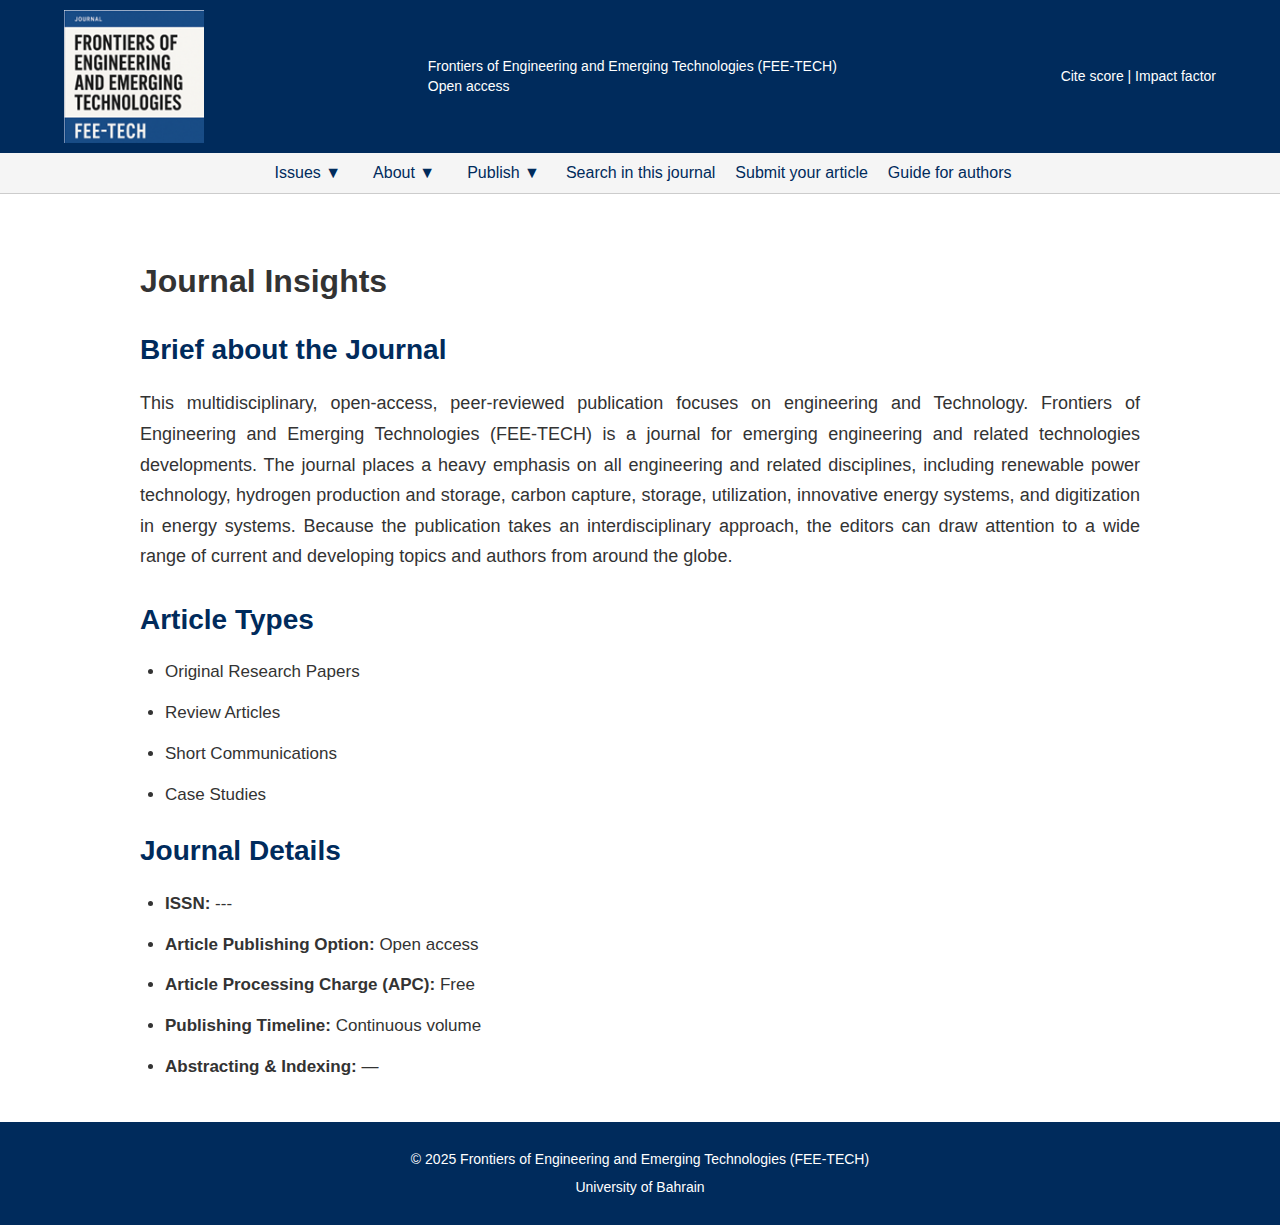
<file: html/insight.html>
<!DOCTYPE html>
<html lang="en">

<head>
  <meta charset="UTF-8" />
  <meta name="viewport" content="width=device-width, initial-scale=1.0" />
  <title>Journal Insights</title>
  <link rel="stylesheet" href="/css/nav.css" />
  <link rel="stylesheet" href="/css/insight.css" />

</head>

<body>


  <header class="Header">
    <div class="Nav-Container">
      <img src="/images/Picture2.png" width="140px" alt="logo" />
      <div class="Nav-Title">
        <p>Frontiers of Engineering and Emerging Technologies (FEE-TECH)</p>
        <p>Open access</p>
      </div>
      <div class="Cite-Score">
        <p>Cite score | Impact factor</p>
      </div>
    </div>
  </header>


  <div class="list-Container">
    <div class="list">
      <div class="list-item">
        <button class="dropbtn">Issues ▼</button>
        <div class="dropdown-content">
          <a href="#">Latest Issue</a>
          <a href="#">All Issues</a>
        </div>
      </div>
      <div class="list-item">
        <button class="dropbtn">About ▼</button>
        <div class="dropdown-content">
          <a href="aims.html">Aims and Scope</a>
          <a href="Editorial.html">Editorial Board</a>
          <a href="insight.html">Journal Insights</a>
        </div>
      </div>
      <div class="list-item">
        <button class="dropbtn">Publish ▼</button>
        <div class="dropdown-content">
          <a href="#">Guide for Authors</a>
          <a href="#">Call for Papers</a>
        </div>
      </div>
      <a href="#">Search in this journal</a>
      <a href="#">Submit your article</a>
      <a href="#">Guide for authors</a>
    </div>
  </div>

  <div class="Insights">
    <h1>Journal Insights</h1>

    <h2>Brief about the Journal</h2>
    <p>
      This multidisciplinary, open-access, peer-reviewed publication focuses
      on engineering and Technology. Frontiers of Engineering and Emerging Technologies (FEE-TECH) is
      a journal for emerging engineering and related technologies developments. The journal places a
      heavy emphasis on all engineering and related disciplines, including renewable power technology,
      hydrogen production and storage, carbon capture, storage, utilization, innovative energy systems,
      and digitization in energy systems. Because the publication takes an interdisciplinary approach,
      the editors can draw attention to a wide range of current and developing topics and authors from
      around the globe.

    </p>

    <h2>Article Types</h2>
    <div class="list1">
      <ul>
        <li>Original Research Papers</li>
        <li>Review Articles</li>
        <li>Short Communications</li>
        <li>Case Studies</li>
      </ul>
    </div>

    <h2>Journal Details</h2>
    <div class="list1">
      <ul>
        <li><strong>ISSN:</strong> ---</li>
        <li><strong>Article Publishing Option:</strong> Open access</li>
        <li><strong>Article Processing Charge (APC):</strong> Free</li>
        <li><strong>Publishing Timeline:</strong> Continuous volume</li>
        <li><strong>Abstracting & Indexing:</strong> —</li>
      </ul>
    </div>
  </div>

  <!-- Footer -->
  <footer class="footer">
    <div class="footer-content">
      <p>© 2025 Frontiers of Engineering and Emerging Technologies (FEE-TECH)</p>
      <p>University of Bahrain</p>
    </div>
  </footer>

</body>

</html>
</file>
<file: css/nav.css>
body {
    margin: 0;
    font-family: 'Lato', sans-serif;
}

header {
    background-color: #002b5c;
    color: white;
}

.Nav-Container {
    display: flex;
    justify-content: space-between;
    align-items: center;
    width: 90%;
    max-width: 1200px;
    margin: 0 auto;
    padding: 10px 0;
    flex-wrap: wrap;
}

.Nav-Container img {
    width: 140px;
    height: auto;
}

.Nav-Title p,
.Cite-Score p {
    margin: 0;
    font-size: 14px;
    line-height: 1.4;
}


.list-Container {
    background-color: #f5f5f5;
    border-bottom: 1px solid #ccc;
    width: 100%;
}

.list {
    display: flex;
    justify-content: center;
    align-items: center;
    flex-wrap: wrap;
    gap: 20px;
    padding: 10px 0;
}

.list a,
.dropbtn {
    text-decoration: none;
    color: #002b5c;
    background: none;
    border: none;
    font-size: 16px;
    cursor: pointer;
    transition: color 0.2s;
}

.dropbtn:hover,
.list a:hover {
    color: #0056b3;
    text-decoration: underline;
    text-decoration: none;
}


.list-item {
    position: relative;
    display: inline-block;
}

.dropdown-content {
    display: none;
    position: absolute;
    background-color: white;
    min-width: 180px;
    box-shadow: 0 4px 12px rgba(0, 0, 0, 0.15);
    z-index: 1000;
    border-radius: 4px;
    overflow: hidden;
}

.dropdown-content a {
    display: block;
    padding: 10px 15px;
    color: #002b5c;
    text-decoration: none;
    font-size: 14px;
}

.dropdown-content a:hover {
    background-color: #e6e6e6;
    color: #000;
}

.list-item:hover .dropdown-content {
    display: block;
}

/* ===== Footer ===== */
.footer {
    background-color: #002b5c;
    color: white;
    padding: 20px;
    text-align: center;
    font-size: 14px;
}

.footer-content p {
    margin: 6px 0;
}


@media (max-width: 768px) {
    .list {
        flex-direction: column;
        gap: 10px;
    }

    .Nav-Container {
        flex-direction: column;
        text-align: center;
    }

    .Nav-Container img {
        margin-bottom: 10px;
    }

    .Nav-Title p,
    .Cite-Score p {
        font-size: 13px;
    }

    .dropdown-content {
        position: static;
        box-shadow: none;
        background-color: transparent;
    }

    .dropdown-content a {
        background-color: #f5f5f5;
        border-top: 1px solid #ddd;
        padding-left: 20px;
    }

    .list-item:hover .dropdown-content {
        display: block;
    }

    .dropbtn {
        width: 100%;
        text-align: left;
    }
}

.footer {
    background-color: #002b5c;
    color: white;
    padding: 20px 10px;
    text-align: center;
    font-size: 14px;
}

.footer-content p {
    margin: 6px 0;
    line-height: 1.6;
}


@media (max-width: 480px) {

    .Nav-Title p,
    .Cite-Score p {
        font-size: 12px;
    }

    .dropbtn {
        font-size: 14px;
    }

    .dropdown-content a {
        font-size: 13px;
    }
}
</file>
<file: css/aims.css>
.Aim {
  width: 80%;
  max-width: 1000px;
  margin: 60px auto 40px;
  line-height: 1.7;
  color: #333;
  
}

.Aim h1,
.Aim h2 {
  color: #002b5c;
  margin-bottom: 20px;
  font-size: 28px;
  line-height: 1.3;
}


.Aim p {
  font-size: 18px;
  text-align: justify;
  margin-bottom: 30px;
}

.Aim ol {
  list-style: none;
  counter-reset: list;
  padding-left: 25px;
}

.Aim ol li {
  counter-increment: list;
  position: relative;
  padding-left: 30px;
  margin-bottom: 12px;
  font-size: 17px;
}

.Aim ol li::before {
  content: counter(list, lower-alpha) ")";
  position: absolute;
  left: 0;
  color: #002b5c;
  font-weight: bold;
  font-size: 17px;
}


@media (max-width: 768px) {
  .Aim {
    width: 90%;
    margin: 40px auto;
  }

  .Aim h1,
  .Aim h2 {
    font-size: 22px;
    text-align: center;
  }

  .Aim p {
    font-size: 16px;
  }

  .Aim ol li {
    font-size: 16px;
    padding-left: 25px;
  }

  .Aim ol li::before {
    font-size: 16px;
  }
}


@media (max-width: 480px) {

  .Aim h1,
  .Aim h2 {
    font-size: 20px;
  }

  .Aim p,
  .Aim ol li {
    font-size: 15px;
  }

  .Aim {
    line-height: 1.6;
  }
}
</file>
<file: css/Global.css>
h1{
        color: #002b5c;
        margin-bottom: 20px;
        font-size: 28px;
        line-height: 1.3;
        text-align: center;
        padding-bottom: 10px;
        border-bottom: 2px solid #002b5c;
}
</file>
<file: css/guide.css>
.Guide {
        width: 80%;
        max-width: 1000px;
        margin: 60px auto 40px;
        line-height: 1.7;
        color: #333;
        font-family: 'Lato', sans-serif;
    }

   

    .Guide h2 {
        color: #002b5c;
        font-size: 22px;
        margin-top: 40px;
        margin-bottom: 12px;
    }

    .Guide p {
        font-size: 17px;
        text-align: justify;
        margin-bottom: 20px;
    }

    .Guide ul {
        list-style: disc;
        padding-left: 25px;
        margin-bottom: 20px;
    }

    .Guide ul li {
        font-size: 16px;
        margin-bottom: 10px;
    }


    .grid-container {
        display: flex;
        flex-wrap: wrap;
        justify-content: space-between;
        gap: 30px;
        margin: 30px 0 40px;
    }

    .type-card {
        width: 48%;
    }

    .type-card h3 {
        font-size: 18px;
        color: black;
        margin-top: 0px;
    }

    .type-card ul {
        padding-left: 20px;
        list-style: disc;
        margin-bottom: 0;
    }

    .type-card ul li {
        font-size: 15px;
        margin-bottom: 8px;
        color: #333;
    }





    /* Responsive */
    @media (max-width: 768px) {
        .grid-container {
            flex-direction: column;
            gap: 20px;
        }

        .type-card {
            width: 100%;
        }

        .Guide {
            width: 90%;
        }

        .Guide h1 {
            font-size: 24px;
        }

        .Guide h2 {
            font-size: 20px;
        }

        .Guide p,
        .Guide ul li {
            font-size: 15px;
        }
    }
</file>
<file: css/insight.css>
.Insights {
  width: 80%;
  max-width: 1000px;
  margin: 60px auto 40px;
  line-height: 1.7;
  color: #333;
  
}




.Insights h2 {
  color: #002b5c;
  margin-bottom: 20px;
  font-size: 28px;
  line-height: 1.3;
  text-align: left;
}

.Insights p {
  font-size: 18px;
  text-align: justify;
  margin-bottom: 30px;
}

.Insights ul {
  list-style: disc;
  padding-left: 25px;
}

.Insights ul li {
  font-size: 17px;
  margin-bottom: 12px;
  text-align: left;
}



@media (max-width: 768px) {
  .Insights {
    width: 90%;
    margin: 40px auto;
  }

  .Insights h1 {
    font-size: 24px;
  }


  .Insights h2 {
    font-size: 22px;
    text-align: left;
  }

  .Insights p {
    font-size: 16px;
  }

  .Insights ul li {
    font-size: 16px;

  }
}


@media (max-width: 480px) {
  .Insights h1 {
    font-size: 22px;
  }

  .Insights h2 {
    font-size: 20px;

  }

  .Insights p,
  .Insights ul li {
    font-size: 15px;

  }


  .Insights {
    line-height: 1.6;
  }
}
</file>
